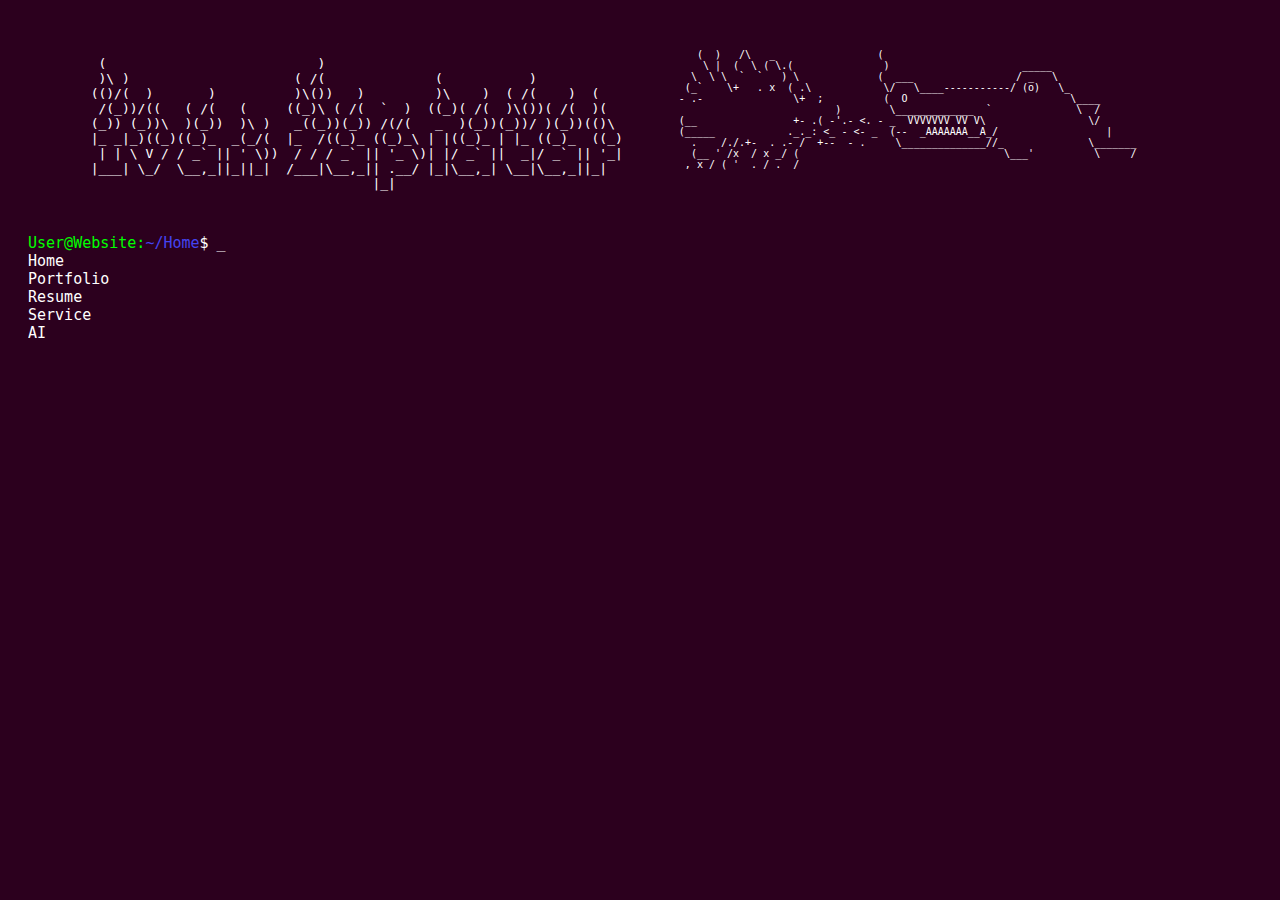
<file: index.html>
<!DOCTYPE html>
<html>
<head>
<style>
	body {
            background-color: #2C001E;
            color: #FFFFFF; 
            font-family: monospace; 
            padding: 20px;
        }
		@keyframes blink {
            0% {
                opacity: 1;
            }
            50% {
                opacity: 0;
            }
            100% {
                opacity: 1;
            }
        }

		a {
            font-size: 15px;
            color: #FFFFFF;
            text-decoration: none; /* Remove underline */
            position: relative;
            overflow: hidden;
        }
		
		a:hover {
            animation: blink 1s infinite; /* 1s duration, infinite loop */
        }

        .cmd {
            font-size: 15px;
            color: #00FF00;
            display: inline-block;
            animation: blink 1s infinite; /* 1s duration, infinite loop */
        }
		.terminal-text {
		font-family: monospace;
	   
		white-space: pre;
	}
</style>

<script>
	document.addEventListener("DOMContentLoaded", function() {
		var preBlocks = document.querySelectorAll('.terminal-text');

		preBlocks.forEach(function(preBlock) {
			var originalText = preBlock.textContent;
			preBlock.textContent = ''; // Clear the original text
			speed = 1
			if (preBlock.tagName != "PRE"){
				speed = 70
			}
			for (var index = 0; index < originalText.length; index++) {
				(function (char, i) {
					setTimeout(function() {
						preBlock.textContent += char;
					}, i * speed); // Adjust the delay as needed
				})(originalText.charAt(index), index);
			}
		});
	});
</script>

<div style="color: #FFFFFF; width: 100%; overflow: hidden; display: flex; flex-direction: row;">
		<pre class="terminal-text">
			
	 (                           )                                       
	 )\ )                     ( /(              (           )            
	(()/(  )       )          )\())   )         )\    )  ( /(    )  (    
	 /(_))/((   ( /(   (     ((_)\ ( /(  `  )  ((_)( /(  )\())( /(  )(   
	(_)) (_))\  )(_))  )\ )   _((_))(_)) /(/(   _  )(_))(_))/ )(_))(()\  
	|_ _|_)((_)((_)_  _(_/(  |_  /((_)_ ((_)_\ | |((_)_ | |_ ((_)_  ((_) 
	 | | \ V / / _` || ' \))  / / / _` || '_ \)| |/ _` ||  _|/ _` || '_| 
	|___| \_/  \__,_||_||_|  /___|\__,_|| .__/ |_|\__,_| \__|\__,_||_|   
					    |_|
	
		</pre>


		<pre class="terminal-text" style="color: #FFFFFF; font-size: 10px">

	   (  )   /\   _                 (     
	    \ |  (  \ ( \.(               )                      _____
	  \  \ \  `  `   ) \             (  ___                 / _   \
	 (_`    \+   . x  ( .\            \/   \____-----------/ (o)   \_
	- .-               \+  ;          (  O                           \____
				  )        \_____________  `              \  /
	(__                +- .( -'.- <. - _  VVVVVVV VV V\                 \/
	(_____            ._._: <_ - <- _  (--  _AAAAAAA__A_/                  |
	  .    /./.+-  . .- /  +--  - .     \______________//_              \_______
	  (__ ' /x  / x _/ (                                  \___'          \     /
	 , x / ( '  . / .  /                                      |           \   /
	    /  /  _/ /    +                                      /              \/
	   '  (__/                                             /                  \

	   

		</pre>

</div>
<div style="display: flex; flex-direction: column">
	<div style="display: flex; flex-direction: row">
		<span style="font-size: 15px; color: #00FF00;">User@Website:</span>
		<span class="terminal-text" style="font-size: 15px; color: #4444f0;">~/Home</span>
		<span class="terminal-text" style="font-size: 15px; color: #ffffff;">$</span>
		<span class="terminal-text" style="opacity: 0; color: #ffffff;">_</span>
		<span class="cmd terminal-text" style="color: #ffffff;" class="cmd">_</span>
	</div>
	<a class="terminal-text" href="index.html" style="font-size: 15px; color: #FFFFFF;">Home </a>
	<a class="terminal-text" href="portfolio.html" style="font-size: 15px; color: #FFFFFF;">Portfolio </a>
	<a class="terminal-text" href="resume.html" style="font-size: 15px; color: #FFFFFF;">Resume </a>
	<a class="terminal-text" href="service.html" style="font-size: 15px; color: #FFFFFF;">Service </a>
	<a class="terminal-text" href="AI.html" style="font-size: 15px; color: #FFFFFF;">AI </a>
</div>

</div>

<meta http-equiv="Content-Type" content="text/html; charset=iso-8859-1">
</head>

<body>


</body>
</html>
</file>
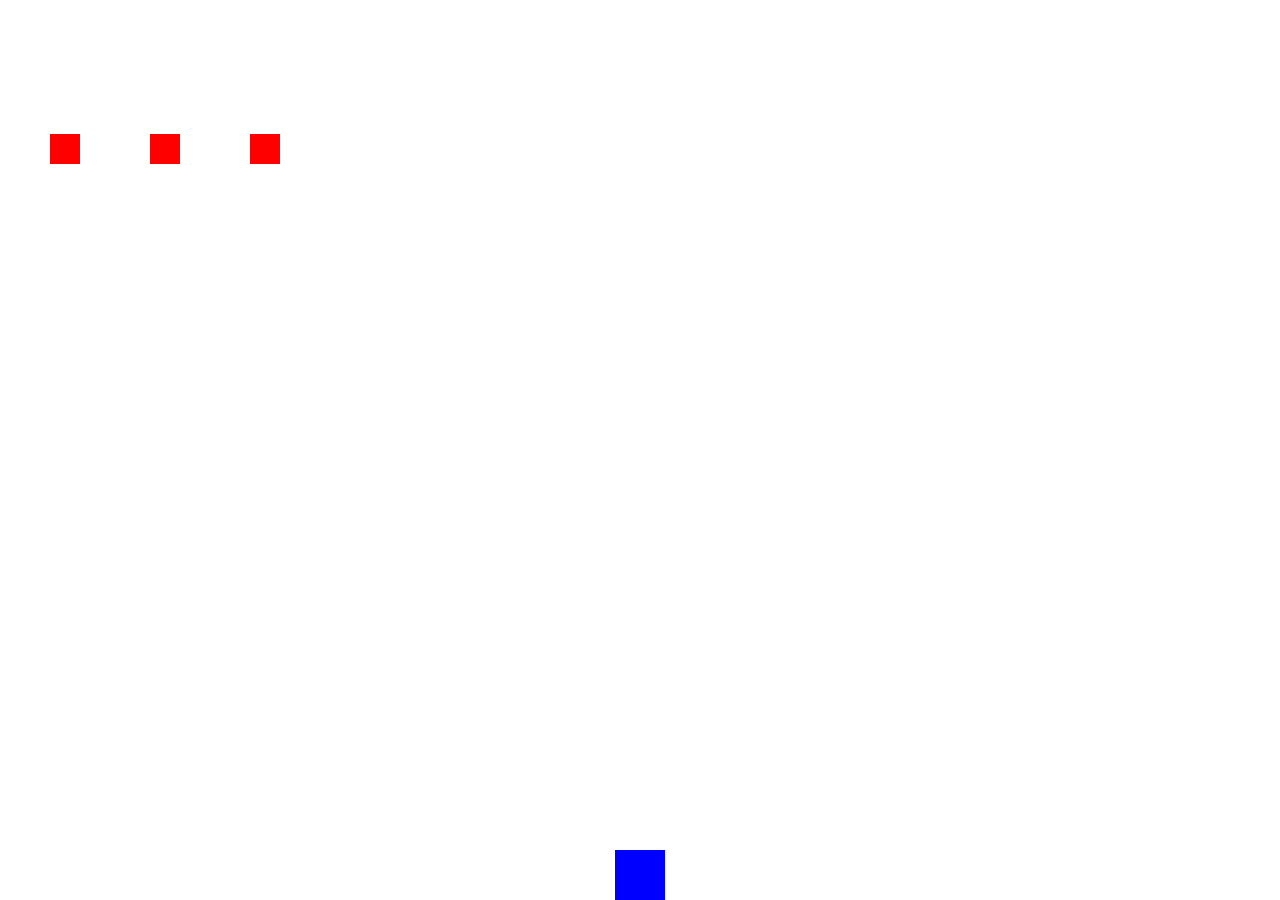
<file: AI.html>
<!DOCTYPE html>
<html lang="en">
<head>
    <meta charset="UTF-8">
    <meta name="viewport" content="width=device-width, initial-scale=1.0">
    <title>Space Invader Game</title>
    <style>
        body {
            margin: 0;
            overflow: hidden;
        }

        canvas {
            display: block;
        }
    </style>
</head>
<body>

<canvas id="gameCanvas"></canvas>

<script>
    const canvas = document.getElementById('gameCanvas');
    const ctx = canvas.getContext('2d');

    canvas.width = window.innerWidth;
    canvas.height = window.innerHeight;

    const player = {
        x: canvas.width / 2 - 25,
        y: canvas.height - 50,
        width: 50,
        height: 50,
        color: 'blue'
    };

    const invaders = [
        { x: 50, y: 50, width: 30, height: 30, color: 'red', speed: 2 },
        { x: 150, y: 50, width: 30, height: 30, color: 'red', speed: 2 },
        { x: 250, y: 50, width: 30, height: 30, color: 'red', speed: 2 },
    ];

    function drawPlayer() {
        ctx.fillStyle = player.color;
        ctx.fillRect(player.x, player.y, player.width, player.height);
    }

    function drawInvaders() {
        invaders.forEach(invader => {
            ctx.fillStyle = invader.color;
            ctx.fillRect(invader.x, invader.y, invader.width, invader.height);
        });
    }

    function update() {
        // Update player position based on mouse movement
        canvas.addEventListener('mousemove', (e) => {
            player.x = e.clientX - player.width / 2;
        });

        // Update invaders' positions
        invaders.forEach(invader => {
            invader.y += invader.speed;

            // Check for collisions with the player
            if (
                player.x < invader.x + invader.width &&
                player.x + player.width > invader.x &&
                player.y < invader.y + invader.height &&
                player.y + player.height > invader.y
            ) {
                // Collision detected - game over logic (you can customize this part)
                alert('Game Over! Refresh the page to play again.');
            }

            // Reset invader position if it goes off the screen
            if (invader.y > canvas.height) {
                invader.y = 0;
            }
        });
    }

    function draw() {
        ctx.clearRect(0, 0, canvas.width, canvas.height);
        drawPlayer();
        drawInvaders();
    }

    function gameLoop() {
        update();
        draw();
        requestAnimationFrame(gameLoop);
    }

    gameLoop();
</script>

</body>
</html>
</file>
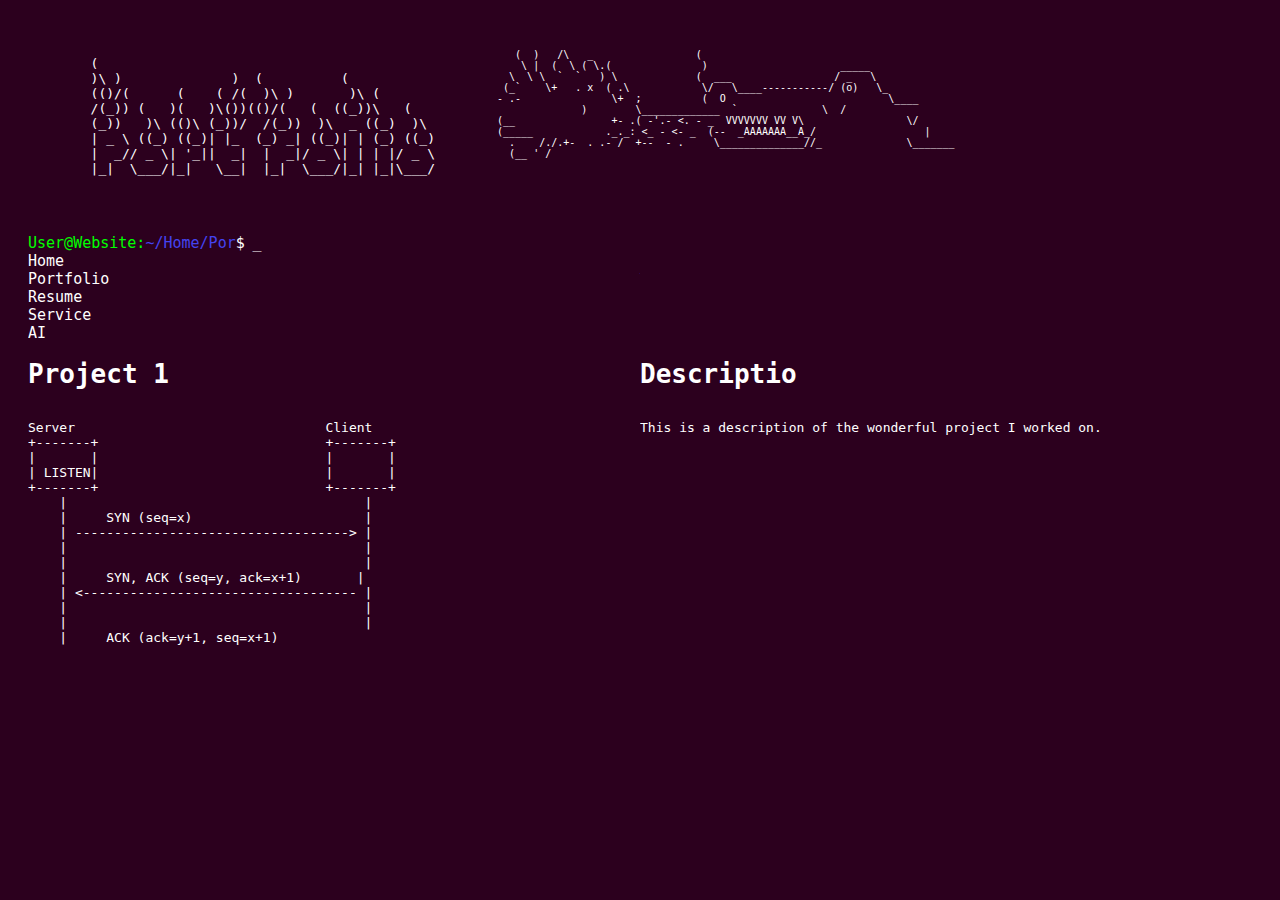
<file: portfolio.html>
<!DOCTYPE html>
<html lang="en">
<head>
    <style>
        body {
                background-color: #2C001E; 
                color: #FFFFFF; 
                font-family: monospace; 
                padding: 20px; 
            }

            @keyframes blink {
                0% {
                    opacity: 1;
                }
                50% {
                    opacity: 0;
                }
                100% {
                    opacity: 1;
                }
            }

        a {
            font-size: 15px;
            color: #FFFFFF;
            text-decoration: none; 
            position: relative;
            overflow: hidden;
        }
		
		a:hover {
            animation: blink 1s infinite; 
        }

        .cmd {
            font-size: 15px;
            color: #00FF00;
            display: inline-block;
            animation: blink 1s infinite; 
        }

    </style>
    <style>
        .terminal-text {
            font-family: monospace;
           
            white-space: pre;
        }
    </style>
    <script>
        document.addEventListener("DOMContentLoaded", function() {
            var preBlocks = document.querySelectorAll('.terminal-text');

            preBlocks.forEach(function(preBlock) {
                var originalText = preBlock.textContent;
                preBlock.textContent = ''; // Clear the original text
                speed = 1
                if (preBlock.tagName != "PRE"){
                    speed = 70
                }
                for (var index = 0; index < originalText.length; index++) {
                    (function (char, i) {
                        setTimeout(function() {
                            preBlock.textContent += char;
                        }, i * speed); // Adjust the delay as needed
                    })(originalText.charAt(index), index);
                }
            });
        });
    </script>
    <meta charset="UTF-8">
    <meta name="viewport" content="width=device-width, initial-scale=1.0">
    <div style="color: #FFFFFF; width: 100%; overflow: hidden; display: flex; flex-direction: row;">
        <pre class="terminal-text" style="color: #FFFFFF;">
            
        (                                           
        )\ )              )  (          (           
        (()/(      (    ( /(  )\ )       )\ (        
        /(_)) (   )(   )\())(()/(   (  ((_))\   (   
        (_))   )\ (()\ (_))/  /(_))  )\  _ ((_)  )\  
        | _ \ ((_) ((_)| |_  (_) _| ((_)| | (_) ((_) 
        |  _// _ \| '_||  _|  |  _|/ _ \| | | |/ _ \ 
        |_|  \___/|_|   \__|  |_|  \___/|_| |_|\___/ 
                                                    
   
        </pre>


        <pre class="terminal-text" style="color: #FFFFFF; font-size: 10px">

            (  )   /\   _                 (     
             \ |  (  \ ( \.(               )                      _____
           \  \ \  `  `   ) \             (  ___                 / _   \
          (_`    \+   . x  ( .\            \/   \____-----------/ (o)   \_
         - .-               \+  ;          (  O                           \____
                       )        \_____________  `              \  /
         (__                +- .( -'.- <. - _  VVVVVVV VV V\                 \/
         (_____            ._._: <_ - <- _  (--  _AAAAAAA__A_/                  |
           .    /./.+-  . .- /  +--  - .     \______________//_              \_______
           (__ ' /x  / x _/ (                                  \___'          \     /
          , x / ( '  . / .  /                                      |           \   /
             /  /  _/ /    +                                      /              \/
            '  (__/                                             /                  \
     
            
     
            </pre>

    </div>
    <div style="display: flex; flex-direction: column">
        <div style="display: flex; flex-direction: row">
            <span style="font-size: 15px; color: #00FF00;">User@Website:</span>
            <span class="terminal-text" style="font-size: 15px; color: #4444f0;">~/Home/Portfolio</span>
            <span class="terminal-text" style="font-size: 15px; color: #ffffff;">$</span>
            <span class="terminal-text"style="opacity: 0; color: #ffffff;">_</span>
            <span class="cmd terminal-text" style="color: #ffffff;" class="cmd">_</span>
        </div>
        <a class="terminal-text" href="index.html" style="font-size: 15px; color: #FFFFFF;">Home </a>
        <a class="terminal-text" href="portfolio.html" style="font-size: 15px; color: #FFFFFF;">Portfolio </a>
        <a class="terminal-text" href="resume.html" style="font-size: 15px; color: #FFFFFF;">Resume </a>
        <a class="terminal-text" href="service.html" style="font-size: 15px; color: #FFFFFF;">Service </a>
        <a class="terminal-text" href="google.com" style="font-size: 15px; color: #FFFFFF;">AI </a>
    </div>

    <div style="display: flex; flex-direction: column">
        <div style="display: flex; flex-direction: row;">
            <h1 class="terminal-text"  style="width: 50%;">Project 1</h1>
            <h1 class="terminal-text"  'style="width: 50%;">Description</h1>    
        </div>

        <div style="display: flex; flex-direction: row;">
            <pre class="terminal-text" style="width: 50%;">
Server                                Client
+-------+                             +-------+
|       |                             |       |
| LISTEN|                             |       |
+-------+                             +-------+
    |                                      |
    |     SYN (seq=x)                      |
    | -----------------------------------> |
    |                                      |
    |                                      |
    |     SYN, ACK (seq=y, ack=x+1)       |
    | <----------------------------------- |
    |                                      |
    |                                      |
    |     ACK (ack=y+1, seq=x+1)           |
    | -----------------------------------> |
    |                                      |
    |                                      |
    |   Request for File                   |
    | <----------------------------------- |
    |                                      |
    |                                      |
    |   File Chunk [0, 1023]               |
    | -----------------------------------> |
    |                                      |
            </pre>
        
            <pre class="terminal-text" style="width: 50%;">
This is a description of the wonderful project I worked on.
            </pre>
    </div>
    </div>
</head>
<body>
    
</body>
</html>
</file>
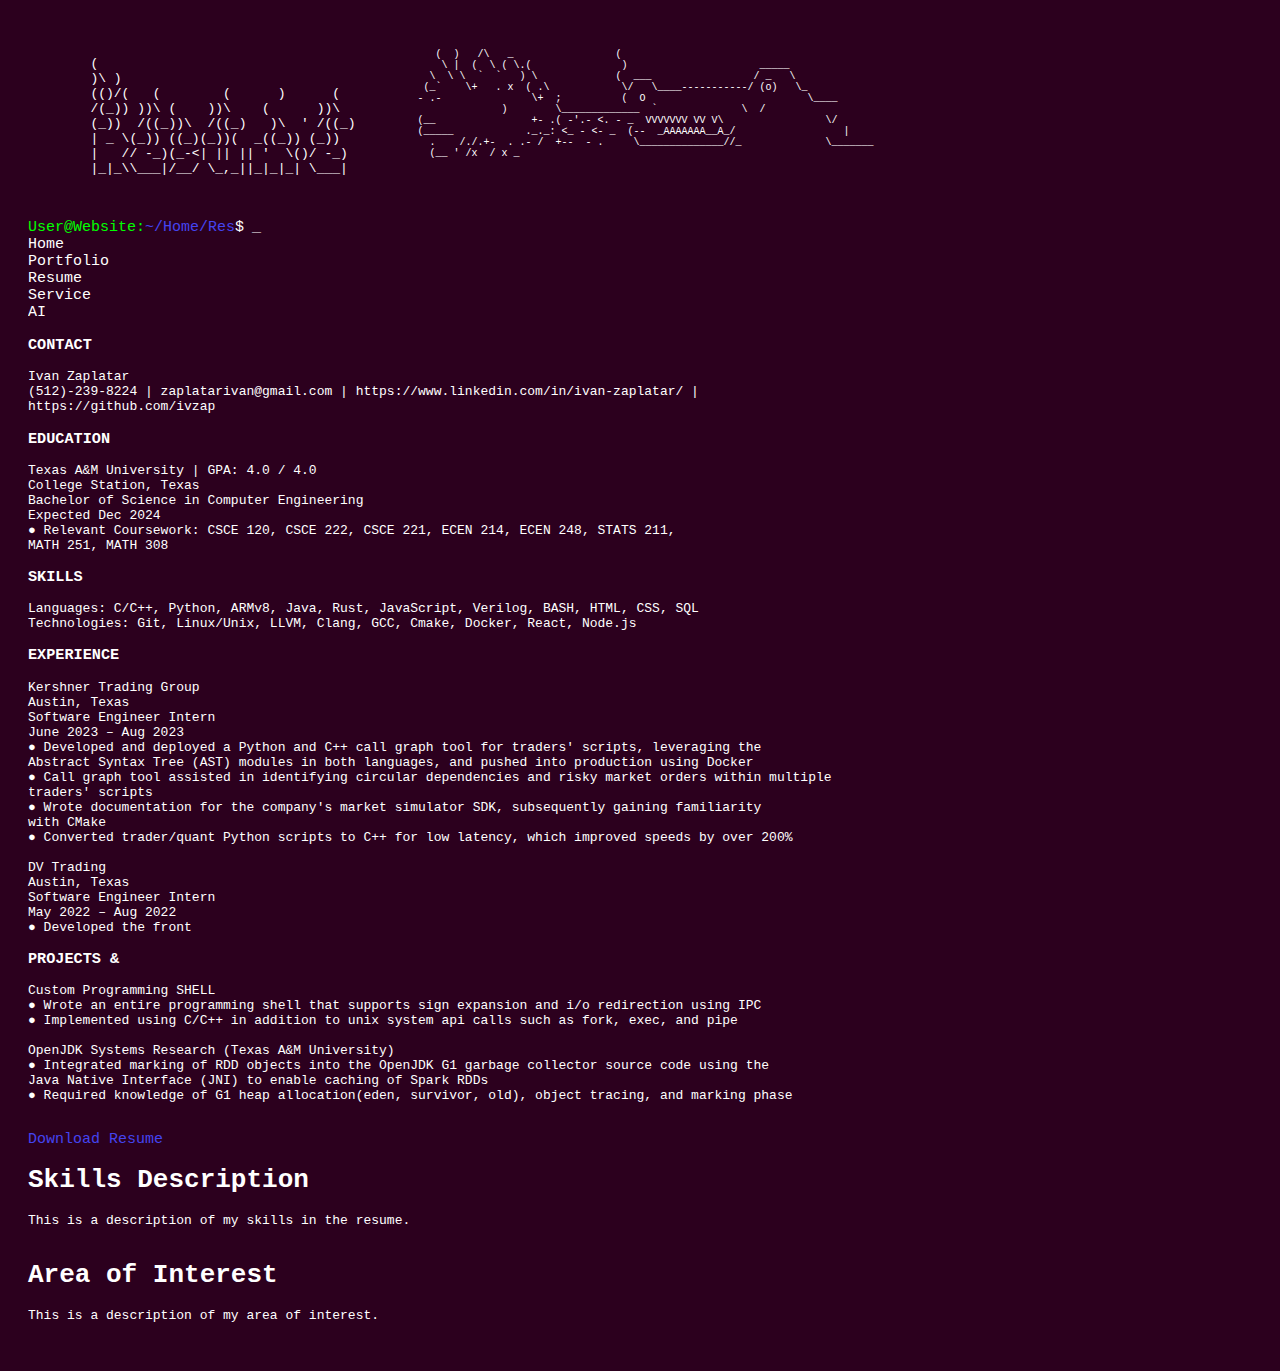
<file: resume.html>
<!DOCTYPE html>
<html lang="en">
<head>
   <meta charset="UTF-8">
    <meta name="viewport" content="width=device-width, initial-scale=1.0">
    <style>
        body {
                background-color: #2C001E; 
                color: #FFFFFF; 
                font-family: monospace; 
                padding: 20px; 
            }
            @keyframes blink {
                0% {
                    opacity: 1;
                }
                50% {
                    opacity: 0;
                }
                100% {
                    opacity: 1;
                }
            }   

        a {
            font-size: 15px;
            color: #FFFFFF;
            text-decoration: none; /* Remove underline */
            position: relative;
            overflow: hidden;
        }
		
		a:hover {
            animation: blink 1s infinite; /* 1s duration, infinite loop */
        }

        .cmd {
            font-size: 15px;
            color: #00FF00;
            display: inline-block;
            animation: blink 1s infinite; /* 1s duration, infinite loop */
        }
    </style>
    <style>
        .terminal-text {
            font-family: monospace;
           
            white-space: pre;
        }
    </style>
    <script>
        document.addEventListener("DOMContentLoaded", function() {
            var preBlocks = document.querySelectorAll('.terminal-text');

            preBlocks.forEach(function(preBlock) {
                var originalText = preBlock.textContent;
                preBlock.textContent = ''; // Clear the original text
                speed = 1
                if (preBlock.tagName != "PRE"){
                    speed = 70
                }
                for (var index = 0; index < originalText.length; index++) {
                    (function (char, i) {
                        setTimeout(function() {
                            preBlock.textContent += char;
                        }, i * speed); // Adjust the delay as needed
                    })(originalText.charAt(index), index);
                }
            });
        });
    </script>
    <div style="color: #FFFFFF; width: 100%; overflow: hidden; display: flex; flex-direction: row;">
        <pre class="terminal-text" style="color: #FFFFFF;">

        (                                 
        )\ )                              
        (()/(   (        (      )      (   
        /(_)) ))\ (    ))\    (      ))\  
        (_))  /((_))\  /((_)   )\  ' /((_) 
        | _ \(_)) ((_)(_))(  _((_)) (_))   
        |   // -_)(_-<| || || '  \()/ -_)  
        |_|_\\___|/__/ \_,_||_|_|_| \___|  

        </pre>


        <pre class="terminal-text" style="color: #FFFFFF; font-size: 10px">

            (  )   /\   _                 (     
             \ |  (  \ ( \.(               )                      _____
           \  \ \  `  `   ) \             (  ___                 / _   \
          (_`    \+   . x  ( .\            \/   \____-----------/ (o)   \_
         - .-               \+  ;          (  O                           \____
                       )        \_____________  `              \  /
         (__                +- .( -'.- <. - _  VVVVVVV VV V\                 \/
         (_____            ._._: <_ - <- _  (--  _AAAAAAA__A_/                  |
           .    /./.+-  . .- /  +--  - .     \______________//_              \_______
           (__ ' /x  / x _/ (                                  \___'          \     /
          , x / ( '  . / .  /                                      |           \   /
             /  /  _/ /    +                                      /              \/
            '  (__/                                             /                  \
     
            
     
            </pre>

    </div>
    <div style="display: flex; flex-direction: column">
        <div style="display: flex; flex-direction: row">
            <span style="font-size: 15px; color: #00FF00;">User@Website:</span>
            <span class="terminal-text" style="font-size: 15px; color: #4444f0;">~/Home/Resume</span>
            <span class="terminal-text" style="font-size: 15px; color: #ffffff;">$</span>
            <span class="terminal-text" style="opacity: 0; color: #ffffff;">_</span>
            <span class="cmd terminal-text" style="color: #ffffff;" class="cmd">_</span>
        </div>
        <a class="terminal-text" href="index.html" style="font-size: 15px; color: #FFFFFF;">Home </a>
        <a class="terminal-text" href="portfolio.html" style="font-size: 15px; color: #FFFFFF;">Portfolio </a>
        <a class="terminal-text" href="resume.html" style="font-size: 15px; color: #FFFFFF;">Resume </a>
        <a class="terminal-text" href="service.html" style="font-size: 15px; color: #FFFFFF;">Service </a>
        <a class="terminal-text" href="google.com" style="font-size: 15px; color: #FFFFFF;">AI </a>
    </div>
    
    

   

<h3 class="terminal-text">CONTACT</h3>

<pre class="terminal-text">
Ivan Zaplatar
(512)-239-8224 | zaplatarivan@gmail.com | https://www.linkedin.com/in/ivan-zaplatar/ |
https://github.com/ivzap
</pre>

<h3 class="terminal-text">EDUCATION</h3>

<pre class="terminal-text">
Texas A&M University | GPA: 4.0 / 4.0
College Station, Texas
Bachelor of Science in Computer Engineering
Expected Dec 2024
● Relevant Coursework: CSCE 120, CSCE 222, CSCE 221, ECEN 214, ECEN 248, STATS 211,
MATH 251, MATH 308
</pre>

<h3 class="terminal-text">SKILLS</h3>

<pre class="terminal-text">
Languages: C/C++, Python, ARMv8, Java, Rust, JavaScript, Verilog, BASH, HTML, CSS, SQL
Technologies: Git, Linux/Unix, LLVM, Clang, GCC, Cmake, Docker, React, Node.js
</pre>

<h3 class="terminal-text">EXPERIENCE</h3>

<pre class="terminal-text">
Kershner Trading Group
Austin, Texas
Software Engineer Intern
June 2023 – Aug 2023
● Developed and deployed a Python and C++ call graph tool for traders' scripts, leveraging the
Abstract Syntax Tree (AST) modules in both languages, and pushed into production using Docker
● Call graph tool assisted in identifying circular dependencies and risky market orders within multiple
traders' scripts
● Wrote documentation for the company's market simulator SDK, subsequently gaining familiarity
with CMake
● Converted trader/quant Python scripts to C++ for low latency, which improved speeds by over 200%

DV Trading
Austin, Texas
Software Engineer Intern
May 2022 – Aug 2022
● Developed the frontend and backend of stock algorithm optimization software using Electron.js
● Reduced algorithm development time by 40% by generating C++ code with optimal parameters
● Improved an algorithm by 60% via statistical techniques, resulting in a daily profit of +$10,000
● Wrote, refactored, and documented over 10,000 lines of code in Python, Rust, and JavaScript

Kershner Trading Group
Austin, Texas
Software Engineer Intern
May 2021 – Aug 2021
● Built frontend and backend of stock analysis software with Python, JavaScript, Node.js and C++
● Utilized in-depth understanding of the company's tech stack and documentation
● Automated an alert system to detect down servers, saving the IT department 7 hours weekly
● Wrote and documented over 5,000 lines of code for various libraries and APIs in Python and C++
</pre>

<h3 class="terminal-text">PROJECTS & EXTRACURRICULARS</h3>

<pre class="terminal-text">
Custom Programming SHELL
● Wrote an entire programming shell that supports sign expansion and i/o redirection using IPC
● Implemented using C/C++ in addition to unix system api calls such as fork, exec, and pipe

OpenJDK Systems Research (Texas A&M University)
● Integrated marking of RDD objects into the OpenJDK G1 garbage collector source code using the
Java Native Interface (JNI) to enable caching of Spark RDDs
● Required knowledge of G1 heap allocation(eden, survivor, old), object tracing, and marking phase

</pre>

    <a style="font-size: 15px; color: #4444f0;" href="Zaplatar.Ivan.pdf">Download Resume</a>


    
    
    <h1>Skills Description</h1>
    
    <pre style="width: 50%;">
This is a description of my skills in the resume.
    </pre>

    <h1>Area of Interest</h1>
    
    <pre style="width: 50%;">
This is a description of my area of interest.
    </pre>


    
</head>
<body>

    <!-- Your page content goes here -->

    <script>
        // Your JavaScript code goes here
    </script>
    <!-- Add your JavaScript file links or scripts here -->
    <!-- Example: <script src="script.js"></script> -->
</body>
</html>
</file>
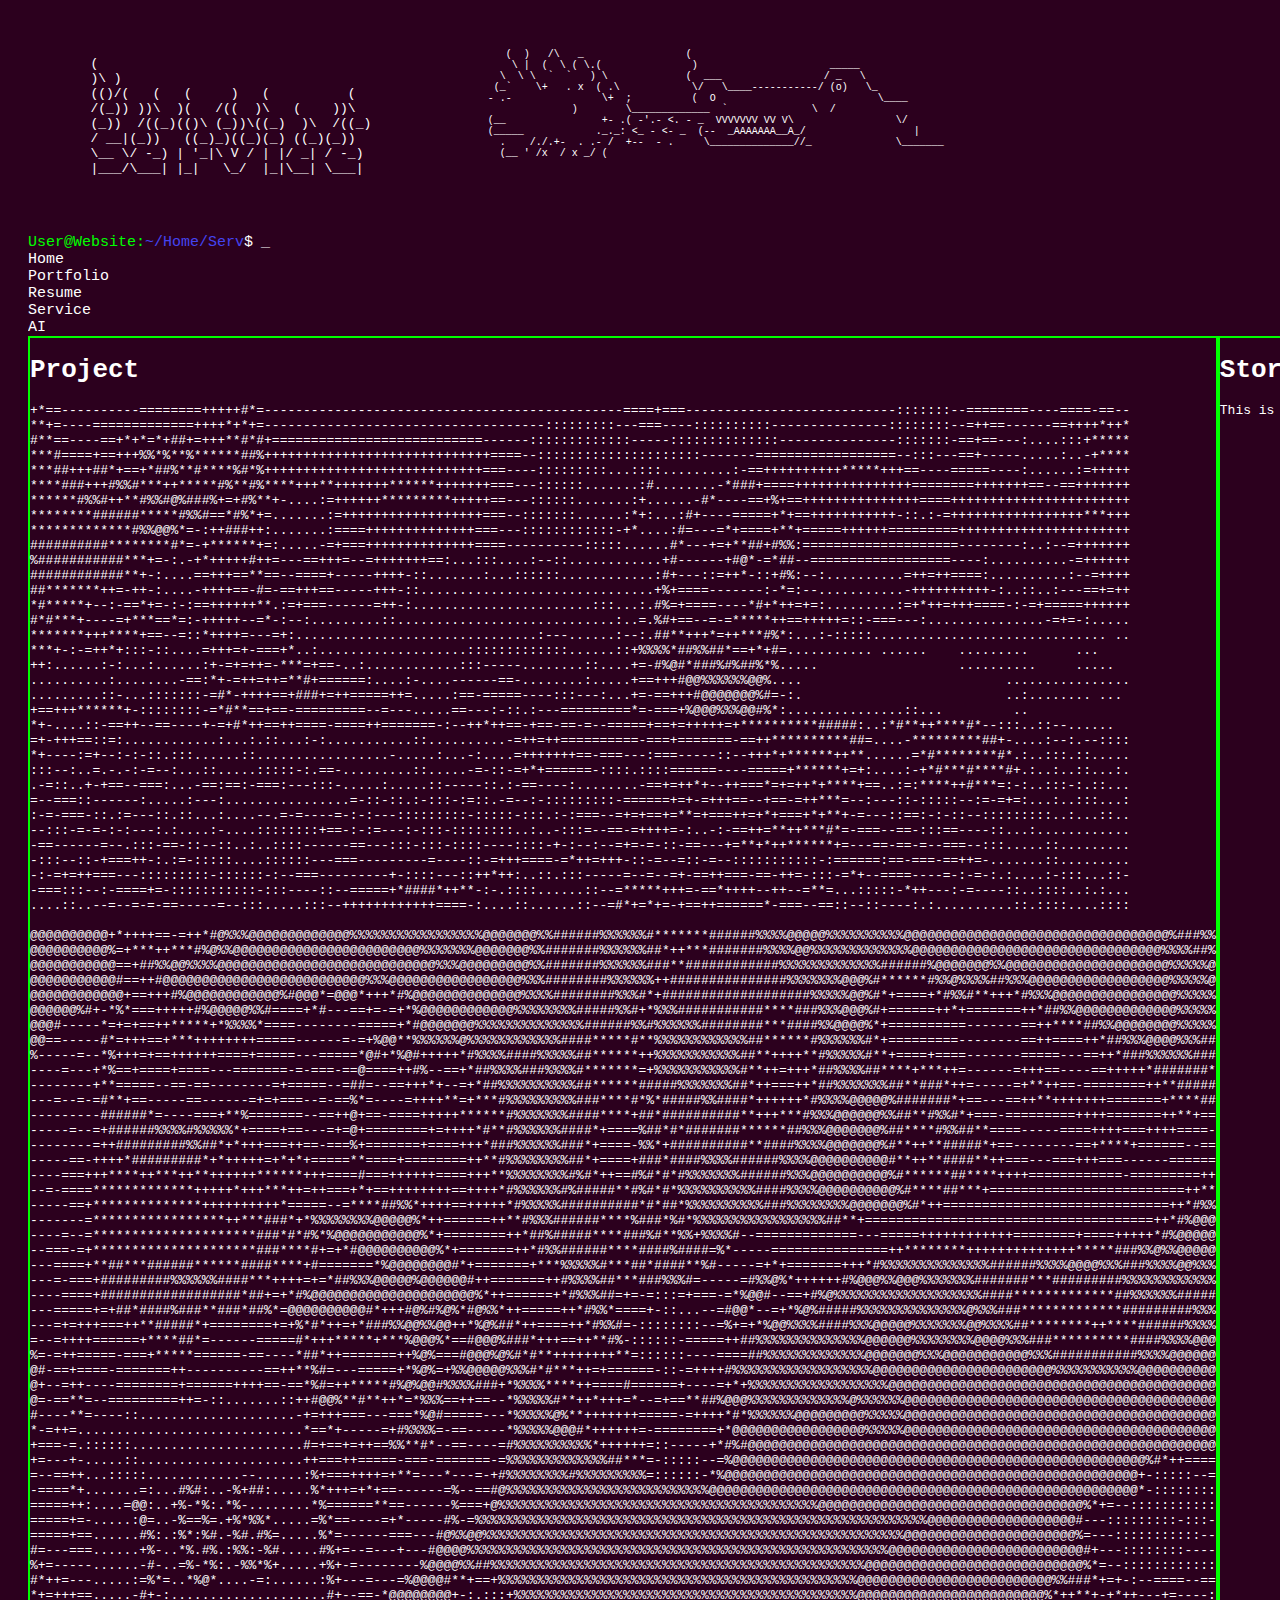
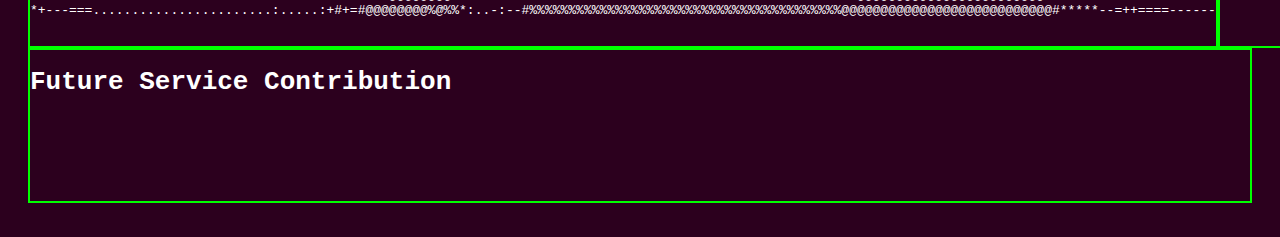
<file: service.html>
<!DOCTYPE html>
<html lang="en">
<head>
    <style>
        body {
                background-color: #2C001E; 
                color: #FFFFFF; 
                font-family: monospace; 
                padding: 20px;
            }

            @keyframes blink {
                0% {
                    opacity: 1;
                }
                50% {
                    opacity: 0;
                }
                100% {
                    opacity: 1;
                }
            }

        a {
            font-size: 15px;
            color: #FFFFFF;
            text-decoration: none; /* Remove underline */
            position: relative;
            overflow: hidden;
        }
		
		a:hover {
            animation: blink 1s infinite; /* 1s duration, infinite loop */
        }

        .cmd {
            font-size: 15px;
            color: #00FF00;
            display: inline-block;
            animation: blink 1s infinite; 
        }

        .blocks{
            display: flex;
            flex-direction: row; 

        }

    </style>
    <style>
        .terminal-text {
            font-family: monospace;
           
            white-space: pre;
        }
    </style>
    <script>
        document.addEventListener("DOMContentLoaded", function() {
            var preBlocks = document.querySelectorAll('.terminal-text');

            preBlocks.forEach(function(preBlock) {
                var originalText = preBlock.textContent;
                preBlock.textContent = ''; // Clear the original text
                speed = 1
                if (preBlock.tagName != "PRE"){
                    speed = 70
                }
                for (var index = 0; index < originalText.length; index++) {
                    (function (char, i) {
                        setTimeout(function() {
                            preBlock.textContent += char;
                        }, i * speed); // Adjust the delay
                    })(originalText.charAt(index), index);
                }
            });
        });
    </script>
    <meta charset="UTF-8">
    <meta name="viewport" content="width=device-width, initial-scale=1.0">
    <div style="color: #FFFFFF; width: 100%; overflow: hidden; display: flex; flex-direction: row;">
        <pre class="terminal-text" style="color: #FFFFFF;">
            
        (                                   
        )\ )                                
        (()/(   (   (     )   (          (   
        /(_)) ))\  )(   /((  )\   (    ))\  
        (_))  /((_)(()\ (_))\((_)  )\  /((_) 
        / __|(_))   ((_)_)((_)(_) ((_)(_))   
        \__ \/ -_) | '_|\ V / | |/ _| / -_)  
        |___/\___| |_|   \_/  |_|\__| \___|  
                                                    
   
        </pre>


        <pre class="terminal-text" style="color: #FFFFFF; font-size: 10px">

            (  )   /\   _                 (     
             \ |  (  \ ( \.(               )                      _____
           \  \ \  `  `   ) \             (  ___                 / _   \
          (_`    \+   . x  ( .\            \/   \____-----------/ (o)   \_
         - .-               \+  ;          (  O                           \____
                       )        \_____________  `              \  /
         (__                +- .( -'.- <. - _  VVVVVVV VV V\                 \/
         (_____            ._._: <_ - <- _  (--  _AAAAAAA__A_/                  |
           .    /./.+-  . .- /  +--  - .     \______________//_              \_______
           (__ ' /x  / x _/ (                                  \___'          \     /
          , x / ( '  . / .  /                                      |           \   /
             /  /  _/ /    +                                      /              \/
            '  (__/                                             /                  \
     
            
     
            </pre>

    </div>
    <div style="display: flex; flex-direction: column">
        <div style="display: flex; flex-direction: row">
            <span style="font-size: 15px; color: #00FF00;">User@Website:</span>
            <span class="terminal-text" style="font-size: 15px; color: #4444f0;">~/Home/Service</span>
            <span class="terminal-text" style="font-size: 15px; color: #ffffff;">$</span>
            <span class="terminal-text"style="opacity: 0; color: #ffffff;">_</span>
            <span class="cmd terminal-text" style="color: #ffffff;" class="cmd">_</span>
        </div>
        <a class="terminal-text" href="index.html" style="font-size: 15px; color: #FFFFFF;">Home </a>
        <a class="terminal-text" href="portfolio.html" style="font-size: 15px; color: #FFFFFF;">Portfolio </a>
        <a class="terminal-text" href="resume.html" style="font-size: 15px; color: #FFFFFF;">Resume </a>
        <a class="terminal-text" href="service.html" style="font-size: 15px; color: #FFFFFF;">Service </a>
        <a class="terminal-text" href="google.com" style="font-size: 15px; color: #FFFFFF;">AI </a>
    </div>

    <div style="display: flex; flex-direction: row; flex-grow: 1; flex-shrink: 1;">
        <!-- LEFT TO RIGHT  -->

        <div style="flex-grow: 1; flex-shrink: 1; border: 2px solid #00FF00;">
            <h1>Project</h1>
            <pre>
+*==----------========+++++#*=----------------------------------------------====+===---------------------------:::::::--========----====-==--
**+=----=============++++*+*+=------------------------------------:::::::::---===----::::::::::---------------::::::::--=++==------==++++*++*
#**==----==+*+*=*+##+=+++**#*#+===========================------:::::::::::::-----::::::::::::::---------------:::::::-==+==---:....:::+*****
***#====+==+++%%*%**%******##%+++++++++++++++++++++++++++++====--:::::::::::::::::::::-------==================--:::---==+-----.....:..-+****
***##+++##*+==+*##%**#****%#*%++++++++++++++++++++++++++++===----:::::::::...::::.........:-==++++++++++*****+++==----=====----:......:=+++++
****###+++#%%#***++*****#%**#%****+++**+++++++******+++++++===---::::::.......:#........-*###+====+++++++++++++++========+++++++==--==+++++++
******#%%#++**#%%#@%###%+=+#%**+-....:=++++++*********+++++==---::::::.......:+......-#*----==+%+==+++++++++++++++====+++++++++++++++++++++++
********######*****#%%#==*#%*+=.......:=++++++++++++++++++===--:::::::......:*+:...:#+----=====+*+==+++++++++++-::.:-=+++++++++++++++++***+++
*************#%%@@%*=-:++###++:.......:====++++++++++++++===---::::::::::::-+*....:#=---=*+====+**+=====++++++=========++++++++++++++++++++++
##########********#*=-+******+=:.....-=+===++++++++++++++====----------:::::......#*---+=+**##+#%%:====================--------:..:--=+++++++
%###########***+=-:.-+*+++++#++=---==+++=--=+++++++==:...:::....:--::............+#------+#@*-=*##--==================----:..........-=++++++
############**+-:....==+++==**==--====+-----++++-::.......:...::::::............:#+---::=++*-::+#%:--:..........=++=++====:..........:--=++++
##*******++=-++-:....-++++==-#=-==+++==-----+++-::..............................+%+====-------:-*=:--...........-++++++++++-:..::..:---==+=++
*#*****+--:-==*+=-:-:==++++++**.:=+===------=++-:.......................:::...:.#%=+====----*#+*++=+=:.........:=+*++=+++====-:-=+=====++++++
#*#***+----=+***==*=:-+++++--=*-:--:.........::............................:..=.%#+==--=-=*****++==+++++=::-===---:...............-=+=-:.....
*******+++****+==--=::*++++=---=+:...............................:---......:--:.##**+++*=++***#%*:...:-:::::.............................. ..
***+-:-=++*+:::-::....=+++=+-===+*..:...................:::::::::::::......::+%%%%*##%%##*==+*+#=........... ......    .........      ...    
++:......:-:...:......:+-=+=++=-***=+==-..:............:::-----........::....+=-#%@#*###%#%##%*%.....                  ..........     .....  
..........:........-==:*+-=++=++=**#+======:....:-....------==-........:.....+==+++#@@%%%%%%@@%....                          ................
.........::-...:::::::-=#*-++++==+###+=++=====++=.....:==-=====----:::---:...+=-==+++#@@@@@@@%#=-:.                          ..:........ ... 
+==+++******+-::::::::-=*#**==+==-=========--=---.....==---:-::.:---=========*=-===+%@@@%%%@@#%*:...............::...         ..             
*+-....::-==++--==----+-=+#*++==++====-====++=======-:--++*++==-+==-==-=--=====+==+=+++++=+**********#####:..:*#**++****#*--:::..::--......
=+-+++==::=:............:...:.::...:-:...........::..........-=++=++==========-===+=======-==++**********##=....-*********##+-....:--:.--::::
*+----:=+--:-:-::.:::......::.................-.....:...-:....=+++++++==-===---:===-----::--+++*+******++**......=*#********#*.:..:::.::.....
:::--:..=.-.-:-=--:...::.....:::::-:.==-.........::.....-=-::-=+*+======-::::.::::======----=====+******+=+:....:-+*#***#****#+.:..:..::...:.
.-=::..+-+==--===:...-==:==:-===:---:::-.....:.....::-----::.:-==----:........-==+=++*+--++===*=+=++*+****+==..:=:****++#***=:-:..:::-:.::...
=--===::------:.....:---:................=-::-::.:-:::-:=::.-=--:-:::::::::-======+=+-=+++==--+==-=++***=--:---::-:::::--:=-=+=:...:..:::...:
:-=-===-::.:=---::.::...:....--.=-=----=-:-:---:::::::::-:::::-:::.:-:===--=+=+==+=**=+===++=+*+===+*+**+-=---::==:-:-::--:::::::::..:...::..
--:::-=-=-:-:---:.:....:-....::::::::+==-:-:=---:-:::-::::::::..:..-:::=--==-=++++=-:..-:-==++=**++***#*=-===--==-:::==----::...:............
-==------=--.:::-==-::--::..:..::::------==---:::-:::-::::----::::-+-:--:--=+=-=-::-==---+=**+*++******+=---==-==-=--===--:::.....::.........
-:::--::-+===++-:.:=-:::::....::::::---===---------=----::-=+++====-=*++=+++-::-=--=::-=--:::::::::::-:======:==-===-==++=-.......::.........
-:-=+=++===---:::::::::-::::::-:--===---------+-::::---::++*++:..::.:::-----=--=--=+-==++===-==-++=-:::-=*+--====----=-:-=-:.:....:-:::...::-
-===:::--:-====+=-:::::::::::-:::----::--=====+*####*++**-:-.::::......::--=*****+++=-==*++++--++--=**=...:::::-*++---:-=----::..::::..:.:...
....::..--=--=-=-==-----=--:::.....:::--++++++++++++====-:....::......::--=#*+=*+=-+==++======*-===--==::--::----:.:..........::.::::....::::

@@@@@@@@@@+*++++==-=++*#@%%%@@@@@@@@@@@@@%%%%%%%%%%%%%%%%%@@@@@@@%%######%%%%%%#*******######%%%%@@@@@%%%%%%%%%%@@@@@@@@@@@@@@@@@@@@@@@@@@@@@@@@@@%###%%
@@@@@@@@@@%=+***++***#%@%%@@@@@@@@@@@@@@@@@@@@@@@@%%%%%%%@@@@@@@%%#######%%%%%%##*++***#######%%%%@@%%%%%%%%%%%%%@@@@@@@@@@@@@@@@@@@@@@@@@@@@@@@@%%%%##%
@@@@@@@@@@@==+##%%@@%%%%@@@@@@@@@@@@@@@@@@@@@@@@@@@@%%%@@@@@@@@@%%#######%%%%%%###**############%%%%%%%%%%%%%######%@@@@@@@%%@@@@@@@@@@@@@@@@@@@@@%%%%%@
@@@@@@@@@@@#==++#@@@@@@@@@@@@@@@@@@@@@@@@@@%%%@@@@@@@@@@@@@@@@@%%%########%%%%%%++###############%%%%%%%@@@%#******#%%@%%%%##%%%@@@@@@@@@@@@@@@@@@%%%%%@
@@@@@@@@@@@@+==+++#%@@@@@@@@@@@@%#@@@*=@@@*+++*#%@@@@@@@@@@@@@@%%%%########%%%#*+###################%%%%%@@%#*+====+*#%%#**+++*#%%%@@@@@@@@@@@@@@@@%%%%%
@@@@@@%#+-*%*===+++++#%@@@@@%%#====+*#---==+=-=+*%@@@@@@@@@@@@%%%%%%%%#####%%#+*%%%###########****###%%%@@@%#+======++*+=======++*##%%@@@@@@@@@@@@@%%%%%
@@@#-----*=+=+==++*****+*%%%%*====--------=====+*#@@@@@@@%%%%%%%%%%%%%%######%%#%%%%%%########***####%%@@@@%*+==========-------==++****##%%@@@@@@@@%%%%%
@@==-----#*=+++==+***++++++++=====------=-=+%@@**%%%%%%@%%%%%%%%%%%%####*****#**%%%%%%%%%%%%##******#%%%%%%#*+=========--------==++====++*##%%%@@@@%%%##
%-----=--*%+++=+==++++++====+=====---=====*@#+*%@#+++++*#%%%%####%%%%%##******++%%%%%%%%%%%##**++++**#%%%%%#**+====+====-------=====---==++*###%%%%%%###
----=---+*%==+====+====---=======-=-===-==@====++#%--==+*##%%%%###%%%%#*******=+%%%%%%%%%%%#**++=+++*##%%%%##****+***++=------=+++==----==+++++*#######*
--------+**=====--==-==--------=+=====--=##=--==+++*+--=+*##%%%%%%%%%%##******#####%%%%%%%##*++===++*##%%%%%%%##**###*++=-----=+**++==-========++**#####
---=--=-=#**+==-----==------=+=+===--=-==%*=----=++++**=+***#%%%%%%%%%###****#*%*#####%%####*++++++*#%%%%@@@@@%#######*+==---==++**+++++++=======+****##
---------######*=----===+**%=======--==++@+==-====+++++******#%%%%%%%####****+##*##########**+++***#%%%@@@@@@%%##**#%%#*+===-=========++++=======++**+==
-----=--=+######%%%%#%%%%%*+====+==---=+=@+========+=++++*#**#%%%%%%####*+====%##*#*#######******##%%%@@@@@@@%##****#%%##**====-----====++++===++++====-
--------=++#########%%##*+*+++===++==-===%+=======+====+++*###%%%%%%###*+====-%%*+##########**####%%%%@@@@@@@%#**++**#####*+==--------==+****+======--==
-----==-++++*#########*+*+++++=+*+*+=====**====+========++**#%%%%%%%%##*+====+###*####%%%%######%%%%@@@@@@@@@@#**++**####**++===---===+++===------======
----===+++****++***++**++++++******+++====#===++++++====+++**%%%%%%%%#%#*++==#%#*#*#%%%%%%%######%%%@@@@@@@@@@%#******##****++++============-=========++
--=-====*************+++++*+++***++=++===+*+==++++++++==++++*#%%%%%%#%#####**#%#*#*%%%%%%%%%%####%%%%@@@@@@@@@@%#****##***+=========================++**
-----==+**************++++++++++*=====--=****##%%*++++==+++++*#%%%%%##########*#*##*%%%%%%%%%%###%%%%%%%%@@@@@@@%#*++=============================++*#%%
-------=*****************++***###*+*%%%%%%%%@@@@@%*++======++**#%%%######****%###*%#*%%%%%%%%%%%%%%%%%##**+=====================================++*#%@@@
----=--=*********************###*#*#%*%@@@@@@@@@@@%*+========++*##%#####****###%#**%%+%%%%#--=============---=====++++++++++++========+====+++++*#%@@@@@
--===-=+*********************###****#+=+*#@@@@@@@@@@%*+=======++*#%%######****####%####=%*-----===============++********++++++++++++++*****###%%@%%@@@@@
---====+**##***######******####****+#=======*%@@@@@@@@#*+=======+***%%%%%#***##*####**%#-----=+*+=======+++*#%%%%%%%%%%%%%%######%%%%@@@@%%%###%%%%@@%%%
---=-===+#########%%%%%%####***++++=+=*##%%%@@@@@%@@@@@@#++=======++#%%%%##***###%%%#=-----=#%%@%*++++++#%@@@%%@@@%%%%%%%#######***#########%%%%%%%%%%%%
----====+##################*##+=+*#%@@@@@@@@@@@@@@@@@@@@@%*++======+*#%%%##=+=-=:::=+===-=*%@@#--==+#%@%%%%%%%%%%%%%%%%%%%####*************##%%%%%%#####
---=====+=+##*####%###**###*##%*=@@@@@@@@@@#*+++#@%#%@%*#@%%*++=====++*#%%*====+-::...--=#@@*--=+*%@%#####%%%%%%%%%%%%%%@%%%###*************#########%%%
---=+=+++===++**#####*+========+=+%*#*++=+*###%%@@%%@@++*%@%##*++====++*#%%#=-::::::::--=%+=+*%@@%%%%####%%%@@@@@%%%%%%%@@%%%%##********++****######%%%%
=--=++++======+****##*=------=====#*+++*****+***%@@@%*==#@@@%###*+++==++**#%-::::::-=====++##%%%%%%%%%%%%%%@@@@@@%%%%%%%%@@@@%%%###**********####%%%%@@@
%=-=++=====-===+*****======-==----*##*++=======++%@%===#@@@%@%#*#**++++++++**=::::::----====##%%%%%%%%%%%%%@@@@@@@%%%@@@@@@@@@@@%%%###########%%%%@@@@@@
@#-==+====-=======++----------==++**%#=---=====+*%@%=+%%@@@@@%%%#*#***++=+======-::-=++++#%%%%%%%%%%%%%%%%%%@@@@@@@@@@@@@@@@@@@@@@@%%%%%%%%%%%@@@@@@@@@@
@+--=++----========+======++++==-==*%#=++*****#%@%@@#%%%%###+*%%%%****++====#======+----=+*+%%%%%%%%%%%%%%%%%%@@@@@@@@@@@@@@@@@@@@@@@@@@@@@@@@@@@@@@@@@@
@=-==**=--=========++=-::.......::++#@@%**#**++*=*%%%==++==--*%%%%%#**++*+++=*--=+==**##%@@@%%%%%%%%%%%%%@%%%%%%@@@@@@@@@@@@@@@@@@@@@@@@@@@@@@@@@@@@@@@@
#----**=----::....................-+=+++===---===*%@#=====---*%%%%%@%**+++++++=====-=++++*#*%%%%%%@@@@@@@@@%%%%%@@@@@@@@@@@@@@@@@@@@@@@@@@@@@@@@@@@@@@@@
*-=++=.............................*==*+-----=+#%%%%=-==-----*%%%%%@@@#*++++++=-========+*@@@@@@@@@@@@@@@@@%%%%%@@@@@@@@@@@@@@@@@@@@@@@@@@@@@@@@@@@@@@@@
+===-=.::::::......................#=+==+=++==%%**#*--==----=#%%%%%%%%%%*++++++=::-----+*#%#@@@@@@@@@@@@@@@@@@@@@@@@@@@@@@@@@@@@@@@@@@@@@@@@@@@@@@@@@@@@
+=---+-.....::.....................++===++=====-===-=======-=%%%%%%%%%%%%%##***=-:::::--=%@@@@@@@@@@@@@@@@@@@@@@@@@@@@@@@@@@@@@@@@@@@@@@@@@@@@@%#*++====
=--==++...:::::............--......:%+===++++=+**=---*---=-+#%%%%%%%%#%%%%%%%%%=::::::-*%@@@@@@@@@@@@@@@@@@@@@@@@@@@@@@@@@@@@@@@@@@@@@@@@@@@@@+-:::::--=
-====*+.......=:...#%#:..-%+##:.....%*+++=+*+==------=%--==#@%%%%%%%%%%%%%%%%%%%%%%%%%%@@@@@@@@@@@@@@@@@@@@@@@@@@@@@@@@@@@@@@@@@@@@@@@@@@@@@@@*-::::::::
=====++:....=@@:..+%-*%:.*%-........*%======**==------%===+@%%%%%%%%%%%%%%%%%%%%%%%%%%%%%%%%%%%%%%%%%@@@@@@@@@@@@@@@@@@@@@@@@@@@@@@@@@@%*+=--:::::::::::
=====+=-.....:@=..-%==%=.+%*%%*.....=%*==----=+*-----#%-=%%%%%%%%%%%%%%%%%%%%%%%%%%%%%%%%%%%%%%%%%%%%%%%%%%%%%%%%%%@@@@@@@@@@@@@@@@@@@#---:::::::::-:::-
=====+==......#%:.:%*:%#.-%#.#%=.....%*=------===---#@%%@@%%%%%%%%%%%%%%%%%%%%%%%%%%%%%%%%%%%%%%%%%%%%%%%%%%%%%%@@@@@@@@@@@@@@@@@@@@@@%=---:::::::::::--
#=---===......+%-..*%.#%.:%%:-%#.....#%+=--=---+---#@@@@%%%%%%%%%%%%%%%%%%%%%%%%%%%%%%%%%%%%%%%%%%%%%%%%%%%%%%@@@@@@@@@@@@@@@@@@@@@@@@@#+---::::::::----
%+=-----......-#-..=%-*%:.-%%*%+.....+%+-=--------%@@@@%%##%%%%%%%%%%%%%%%%%%%%%%%%%%%%%%%%%%%%%%%%%%%%%%%%@@@@@@@@@@@@@@@@@@@@@@@@@@@@%*=--::::::::::::
#*++=---.....:=%*=..*%@*....-=:......:%+---=---=%@@@@#**+==+%%%%%%%%%%%%%%%%%%%%%%%%%%%%%%%%%%%%%%%%%%%%%%@@@@@@@@@@@@@@@@@@@@@@@@@%%###*+=+-:--====--==
*+=+++==.....-#+-:....................#+--==-*@@@@@@@@+-:.:::+%%%%%%%%%%%%%%%%%%%%%%%%%%%%%%%%%%%%%%%%%%%%@@@@@@@@@@@@@@@@@@@@@@@@%*++**+-+*++---+=----:
*+---===.......................:.....:+#+=#@@@@@@@@%@%%*:..-:--#%%%%%%%%%%%%%%%%%%%%%%%%%%%%%%%%%%%%%%%%@@@@@@@@@@@@@@@@@@@@@@@@@@@#*****--=++====------
            </pre>
        </div>

        <div style="flex-grow: 1; flex-shrink: 1; border: 2px solid #00FF00;">
            <h1>Story</h1>
            <pre>
This is a story of the wonderful project I worked on(300words).
            </pre>
        </div>

        

    </div>


    <div style="display: flex; flex-direction: row; flex-grow: 1; flex-shrink: 1; flex-direction: column; border: 2px solid #00FF00;">
        <h1>Future Service Contribution</h1>
        <pre>



        </pre>
    </div>


    </div>
</head>
<body>
    
</body>
</html>
</file>
